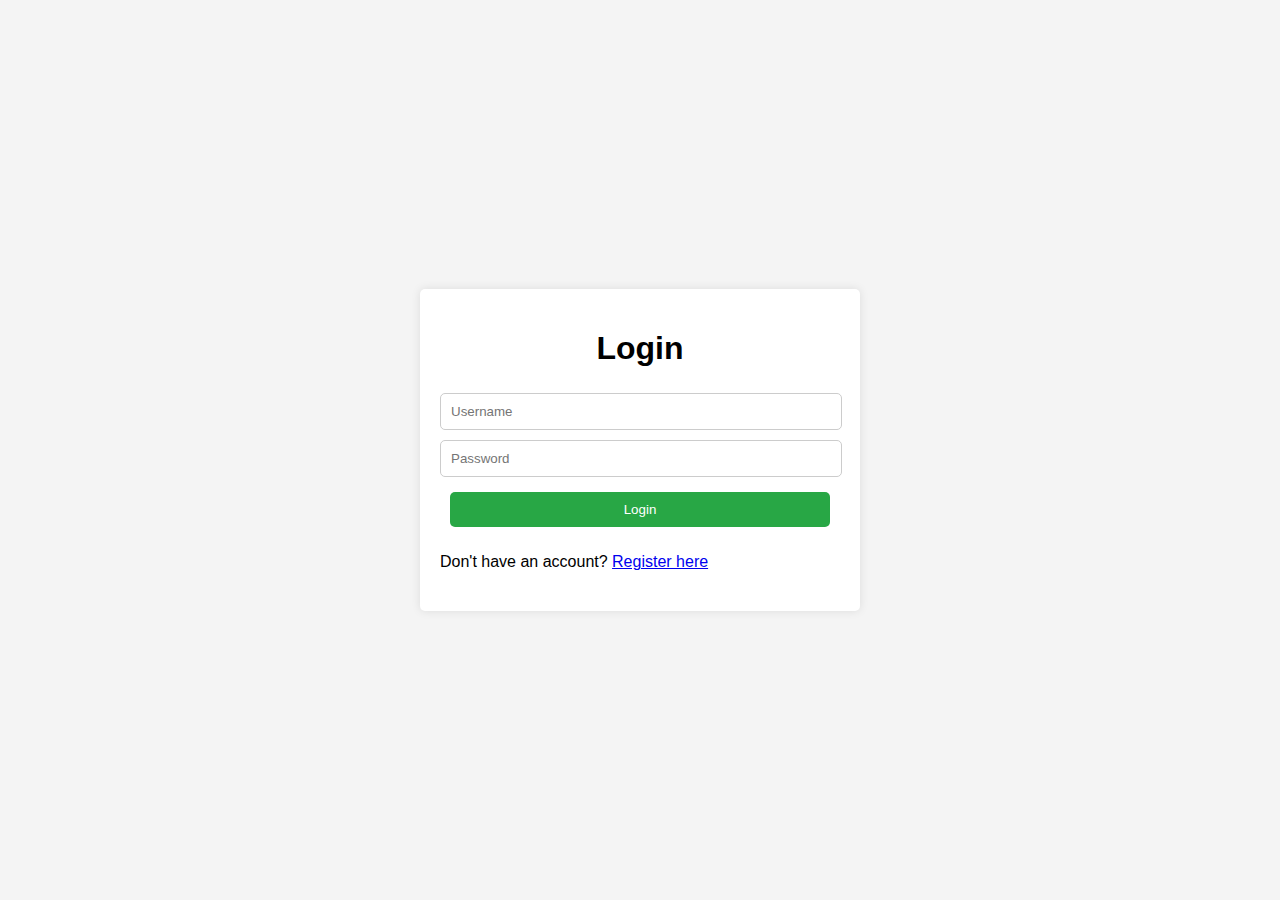
<file: attendance management/index.html>
<!DOCTYPE html>
<html lang="en">
<head>
    <meta charset="UTF-8">
    <meta name="viewport" content="width=device-width, initial-scale=1.0">
    <title>Faculty Attendance System - Login</title>
    <link rel="stylesheet" href="style.css">
</head>
<body>
    <div class="container">
        <h1>Login</h1>
        <div class="form">
            <input type="text" id="loginUsername" placeholder="Username" required>
            <input type="password" id="loginPassword" placeholder="Password" required>
            <button onclick="login()">Login</button>
            <p id="loginMessage"></p>
            <p>Don't have an account? <a href="register.html">Register here</a></p>
        </div>
    </div>
    <script src="script.js"></script>
</body>
</html>
</file>
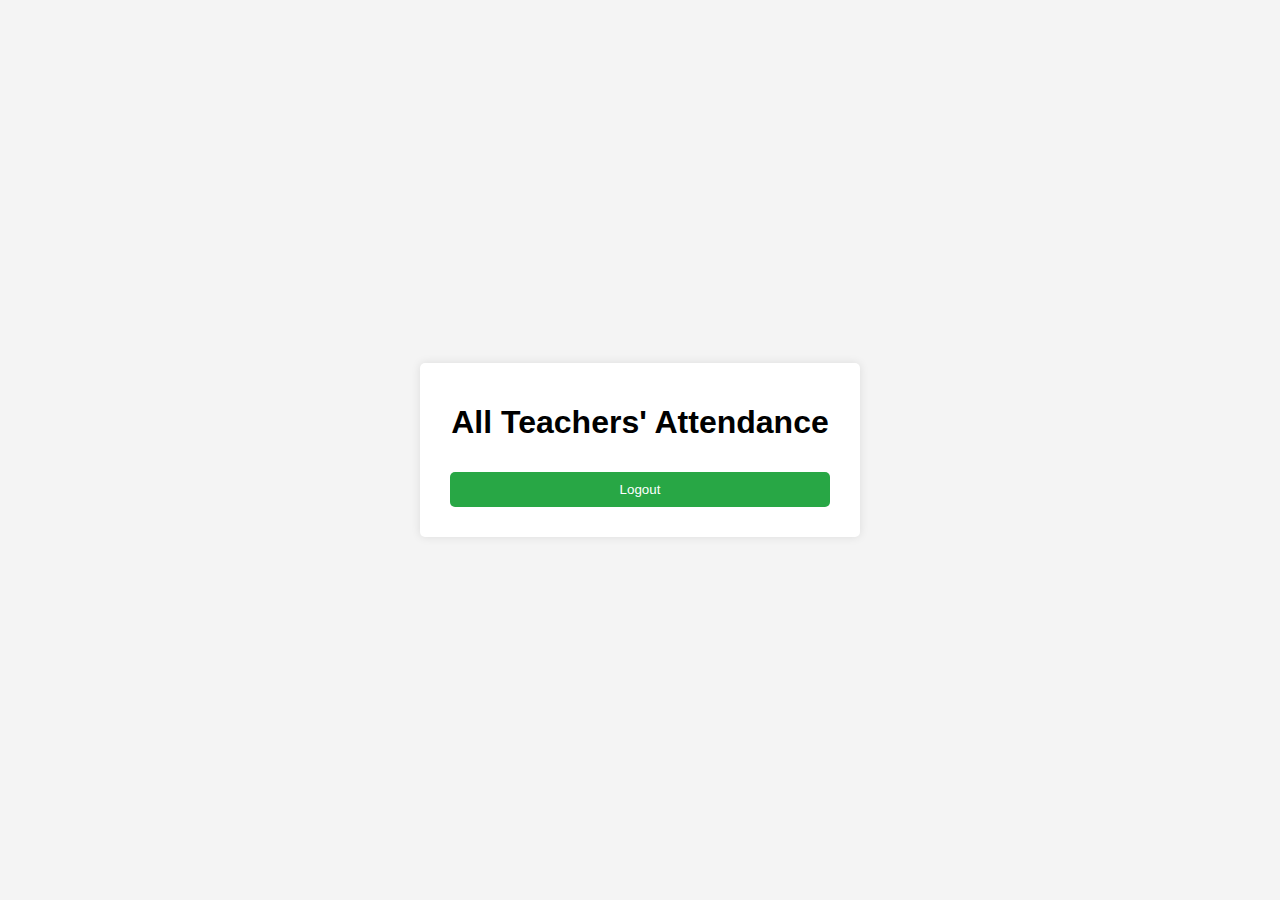
<file: attendance management/admin_attendance.html>
<!DOCTYPE html>
<html lang="en">
<head>
    <meta charset="UTF-8">
    <meta name="viewport" content="width=device-width, initial-scale=1.0">
    <title>Admin Attendance</title>
    <link rel="stylesheet" href="style.css">
</head>
<body>
    <div class="container">
        <h1>All Teachers' Attendance</h1>
        <div id="allAttendance"></div>
        <button onclick="logout()">Logout</button>
    </div>
    <script src="script.js"></script>
</body>
</html>
</file>
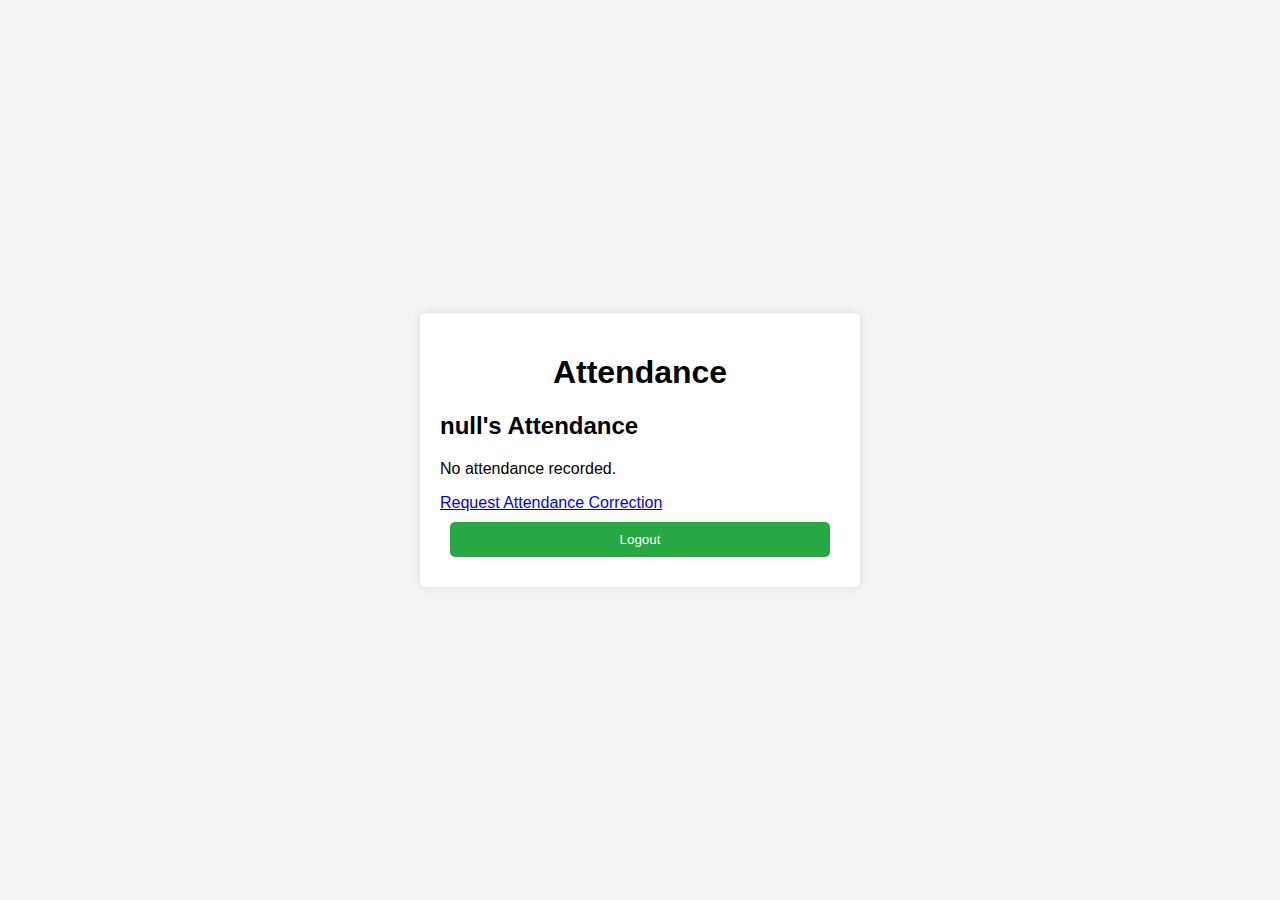
<file: attendance management/attendance.html>
<!DOCTYPE html>
<html lang="en">
<head>
    <meta charset="UTF-8">
    <meta name="viewport" content="width=device-width, initial-scale=1.0">
    <title>Attendance</title>
    <link rel="stylesheet" href="style.css">
</head>
<body>
    <div class="container">
        <h1>Attendance</h1>
        <div id="userAttendance"></div>

        <a href="request_form.html" class="button">Request Attendance Correction</a>
        
        <button onclick="logout()">Logout</button>
    </div>
    <script src="script.js"></script>
</body>
</html>
</file>
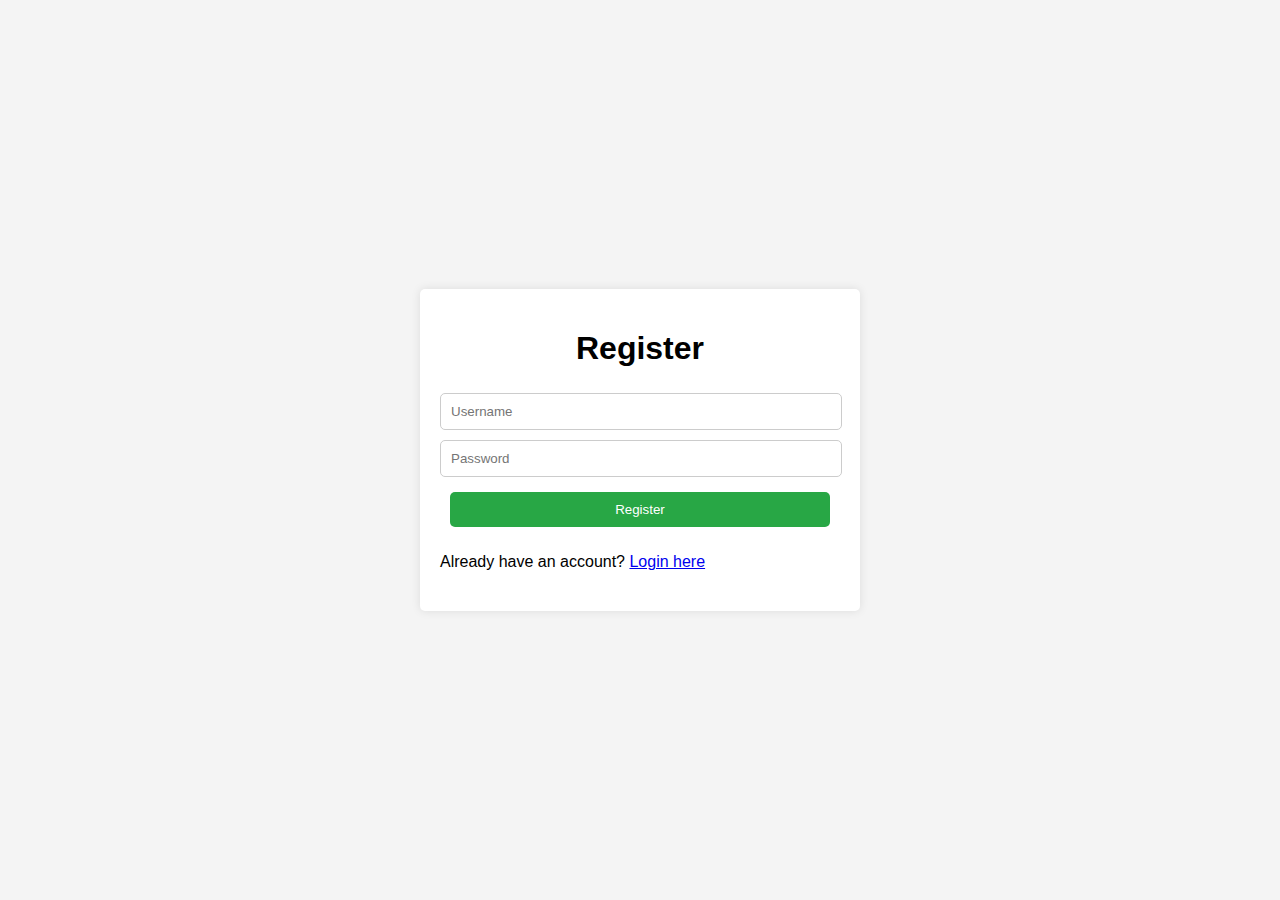
<file: attendance management/register.html>
<!DOCTYPE html>
<html lang="en">
<head>
    <meta charset="UTF-8">
    <meta name="viewport" content="width=device-width, initial-scale=1.0">
    <title>Faculty Attendance System - Register</title>
    <link rel="stylesheet" href="style.css">
</head>
<body>
    <div class="container">
        <h1>Register</h1>
        <div class="form">
            <input type="text" id="registerUsername" placeholder="Username" required>
            <input type="password" id="registerPassword" placeholder="Password" required>
            <button onclick="register()">Register</button>
            <p id="registerMessage"></p>
            <p>Already have an account? <a href="index.html">Login here</a></p>
        </div>
    </div>
    <script src="script.js"></script>
</body>
</html>
</file>
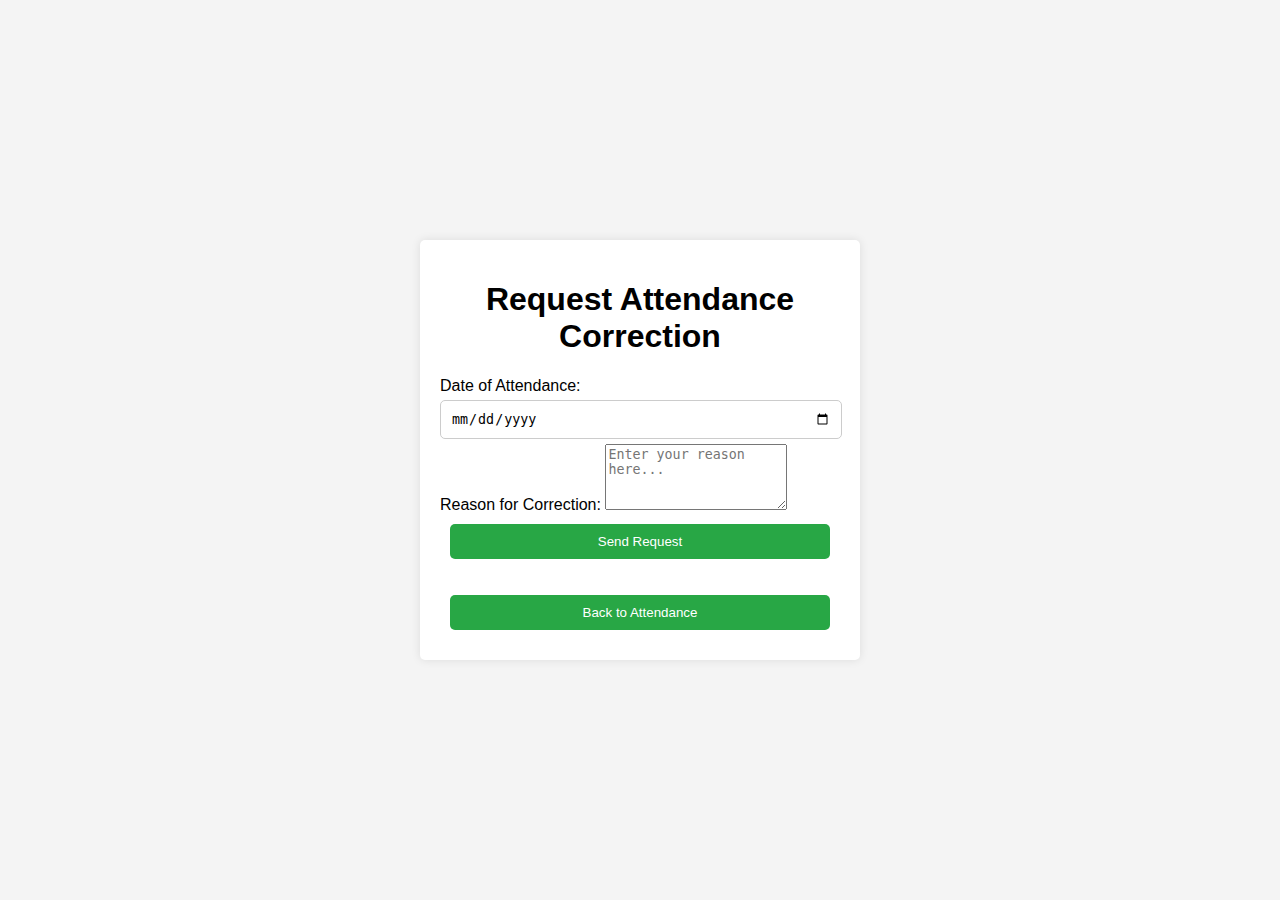
<file: attendance management/request_form.html>
<!DOCTYPE html>
<html lang="en">
<head>
    <meta charset="UTF-8">
    <meta name="viewport" content="width=device-width, initial-scale=1.0">
    <title>Request Attendance Correction</title>
    <link rel="stylesheet" href="style.css">
</head>
<body>
    <div class="container">
        <h1>Request Attendance Correction</h1>
        <form id="requestForm" onsubmit="sendRequest(event)">
            <label for="attendanceDate">Date of Attendance:</label>
            <input type="date" id="attendanceDate" required>
            
            <label for="correctionReason">Reason for Correction:</label>
            <textarea id="correctionReason" placeholder="Enter your reason here..." rows="4" required></textarea>
            
            <button type="submit">Send Request</button>
            <p id="requestMessage"></p>
        </form>
        <button onclick="goBack()">Back to Attendance</button>
    </div>
    <script src="script.js"></script>
</body>
</html>
</file>
<file: attendance management/style.css>
body {
    font-family: Arial, sans-serif;
    background-color: #f4f4f4;
    margin: 0;
    padding: 0;
    height: 100vh; /* Full height of the viewport */
    display: flex; /* Enable flexbox */
    justify-content: center; /* Center horizontally */
    align-items: center; /* Center vertically */
}

.container {
    max-width: 400px;
    width: 100%; /* Responsive width */
    padding: 20px; /* Add padding inside the container */
    background: #fff;
    border-radius: 5px;
    box-shadow: 0 0 10px rgba(0, 0, 0, 0.1);
}

h1 {
    text-align: center;
}

.form {
    margin-bottom: 20px;
}

input {
    width: calc(100% - 20px); /* Subtract the padding on the left and right */
    padding: 10px;
    margin: 5px 0;
    border: 1px solid #ccc;
    border-radius: 5px;
}

button {
    width: calc(100% - 20px); /* Subtract the padding on the left and right */
    padding: 10px;
    background-color: #28a745;
    border: none;
    color: white;
    border-radius: 5px;
    cursor: pointer;
    margin: 10px;
}

button:hover {
    background-color: #218838;
}

table {
    width: 100%;
    border-collapse: collapse;
    margin-top: 20px;
    margin-bottom: 20px;
}

th, td {
    border: 1px solid #ccc;
    padding: 8px;
    text-align: left;
}

th {
    background-color: #f2f2f2;
}
</file>
